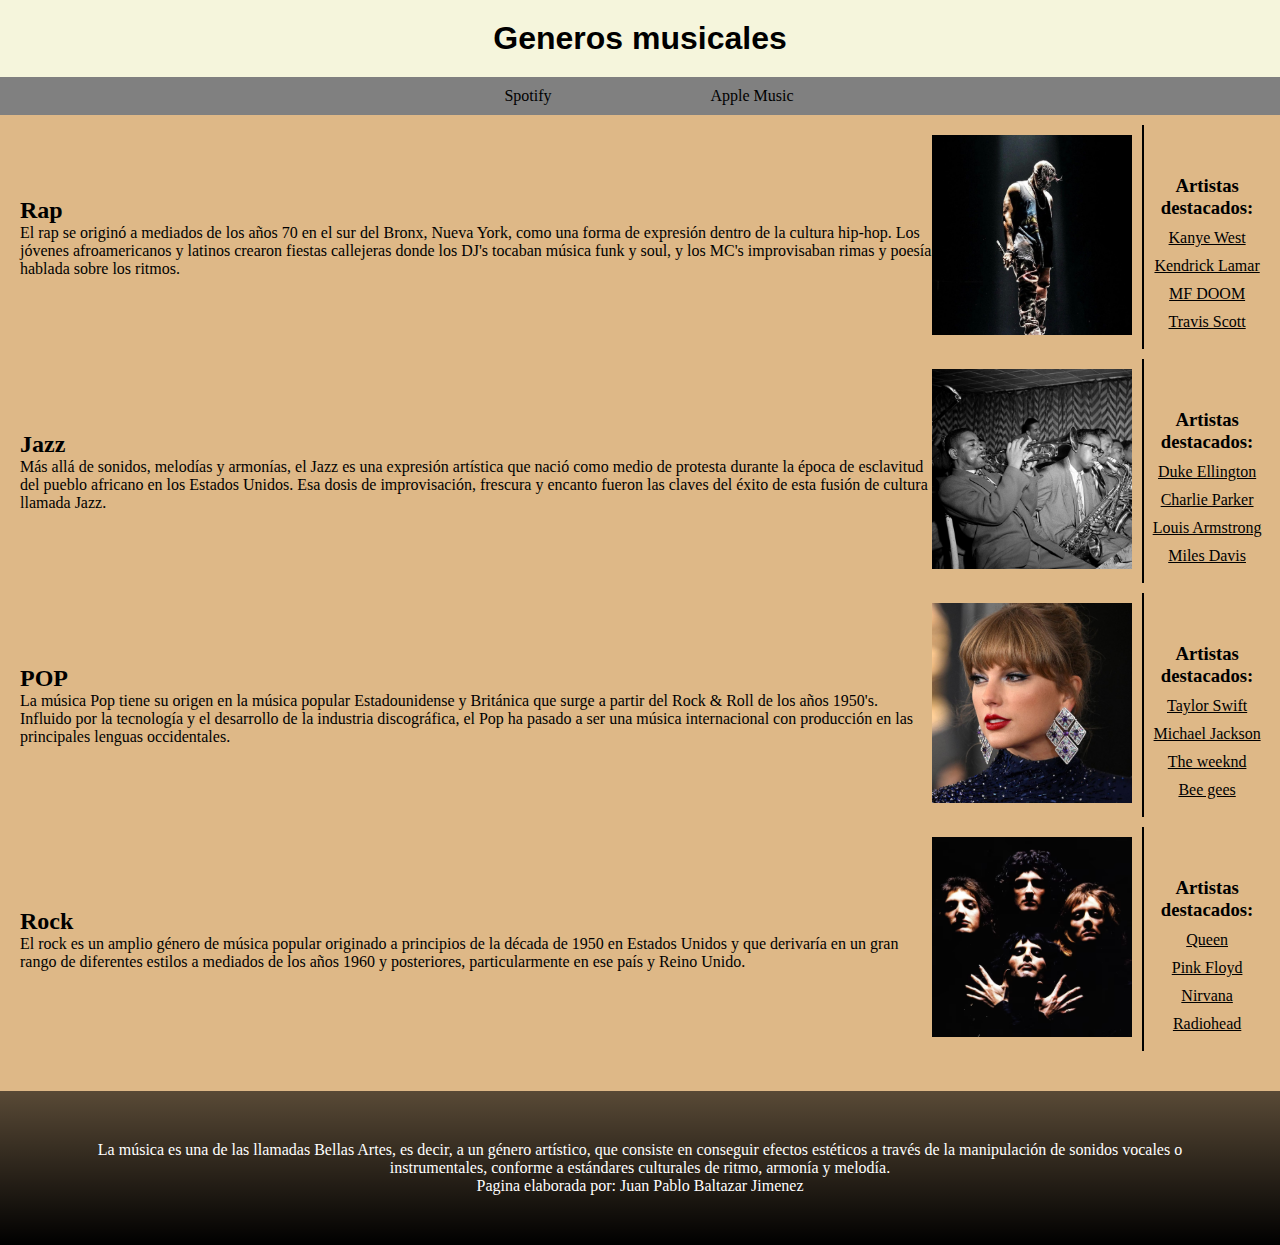
<file: index.html>
<!DOCTYPE html>
<html lang="en">
<head>
    <meta charset="UTF-8">
    <meta name="viewport" content="width=device-width, initial-scale=1.0">
    <title>Tarea</title>
    <link rel="stylesheet" href="style.css">
</head>
<body>
    <h1>Generos musicales</h1>
    <nav>
        <ul>
            <li><a href="https://open.spotify.com/intl-es?"target="_blank">Spotify</a></li>
            <li><a href="https://www.google.com/url?sa=t&rct=j&q=&esrc=s&source=web&cd=&cad=rja&uact=8&ved=2ahUKEwiG9by16aGBAxW_mGoFHTziD40QFnoECBwQAQ&url=https%3A%2F%2Fwww.apple.com%2Fmx%2Fapple-music%2F&usg=AOvVaw2eUlSG4SMG7WpNc8ckaipf&opi=89978449"target="_blank">Apple Music</a></li>
        </ul>
    </nav>
    <div class="Contenido">
        <div class="Generos">
            <div class="Rap">
                <div>
                    <h2>Rap</h2>
                    <p>El rap se originó a mediados de los años 70 en el sur del Bronx, Nueva York, como una forma de expresión dentro de la cultura hip-hop. Los jóvenes afroamericanos y latinos crearon fiestas callejeras donde los DJ's tocaban música funk y soul, y los MC's improvisaban rimas y poesía hablada sobre los ritmos.</p>
                </div>  
                <div>
                    <img src="kanye.jpeg" alt="">
                </div>      
                </div> 
            </div>
            <div class="Informacion">
                <h3>Artistas destacados:</h3>
                    <a href="https://es.wikipedia.org/wiki/Kanye_West" target="_blank">Kanye West</a>
                    <a href="https://es.wikipedia.org/wiki/Kendrick_Lamar"target="_blank">Kendrick Lamar</a>
                    <a href="https://es.wikipedia.org/wiki/MF_DOOM"target="_blank">MF DOOM</a>
                    <a href="https://es.wikipedia.org/wiki/Travis_Scott"target="_blank">Travis Scott</a>
            </div>
        </div>
    </div>
    <div class="Contenido1">
        <div class="Generos1">
            <div class="Jazz">
                <div>
                    <h2>Jazz</h2>
                    <p>Más allá de sonidos, melodías y armonías, el Jazz es una expresión artística que nació como medio de protesta durante la época de esclavitud del pueblo africano en los Estados Unidos. Esa dosis de improvisación, frescura y encanto fueron las claves del éxito de esta fusión de cultura llamada Jazz.</p>
                </div>  
                <div>
                    <img src="Jazz.jpeg" alt="">
                </div>      
                </div> 
            </div>
            <div class="Informacion1">
                <h3>Artistas destacados:</h3>
                    <a href="https://es.wikipedia.org/wiki/Duke_Ellington"target="_blank">Duke Ellington</a>
                    <a href="https://es.wikipedia.org/wiki/Charlie_Parker"target="_blank">Charlie Parker</a>
                    <a href="https://es.wikipedia.org/wiki/Louis_Armstrong"target="_blank">Louis Armstrong</a>
                    <a href="https://es.wikipedia.org/wiki/Miles_Davis"target="_blank">Miles Davis</a>
            </div>
        </div>
        <div class="Contenido2">
            <div class="Generos2">
                <div class="POP">
                    <div>
                        <h2>POP</h2>
                        <p>La música Pop tiene su origen en la música popular Estadounidense y Británica que surge a partir del Rock & Roll de los años 1950's. Influido por la tecnología y el desarrollo de la industria discográfica, el Pop ha pasado a ser una música internacional con producción en las principales lenguas occidentales.</p>
                    </div>  
                    <div>
                        <img src="taylor.jpeg" alt="">
                    </div>      
                    </div> 
                </div>
                <div class="Informacion2">
                    <h3>Artistas destacados:</h3>
                        <a href="https://es.wikipedia.org/wiki/Taylor_Swift"target="_blank">Taylor Swift</a>
                        <a href="https://es.wikipedia.org/wiki/Michael_Jackson"target="_blank">Michael Jackson</a>
                        <a href="https://es.wikipedia.org/wiki/The_Weeknd"target="_blank">The weeknd</a>
                        <a href="https://es.wikipedia.org/wiki/Bee_Gees"target="_blank">Bee gees</a>
                </div>
            </div>
            <div class="Contenido3">
                <div class="Generos3">
                    <div class="Rock">
                        <div>
                            <h2>Rock</h2>
                            <p>El rock es un amplio género de música popular originado a principios de la década de 1950 en Estados Unidos y que derivaría en un gran rango de diferentes estilos a mediados de los años 1960 y posteriores, particularmente en ese país y Reino Unido.​​</p>
                        </div>  
                        <div>
                            <img src="queen.avif" alt="">
                        </div>      
                        </div> 
                    </div>
                    <div class="Informacion3">
                        <h3>Artistas destacados:</h3>
                            <a href="https://es.wikipedia.org/wiki/Queen"target="_blank">Queen</a>
                            <a href="https://es.wikipedia.org/wiki/Pink_Floyd"target="_blank">Pink Floyd</a>
                            <a href="https://es.wikipedia.org/wiki/Nirvana_(banda)"target="_blank">Nirvana</a>
                            <a href="https://es.wikipedia.org/wiki/Radiohead"target="_blank">Radiohead</a>
                    </div>
                </div>
    </div>
    <footer>
        <p>La música es una de las llamadas Bellas Artes, es decir, a un género artístico, que consiste en conseguir efectos estéticos a través de la manipulación de sonidos vocales o instrumentales, conforme a estándares culturales de ritmo, armonía y melodía.<br> Pagina elaborada por: Juan Pablo Baltazar Jimenez</p>
    </footer>
    
</body>
</html>
</file>
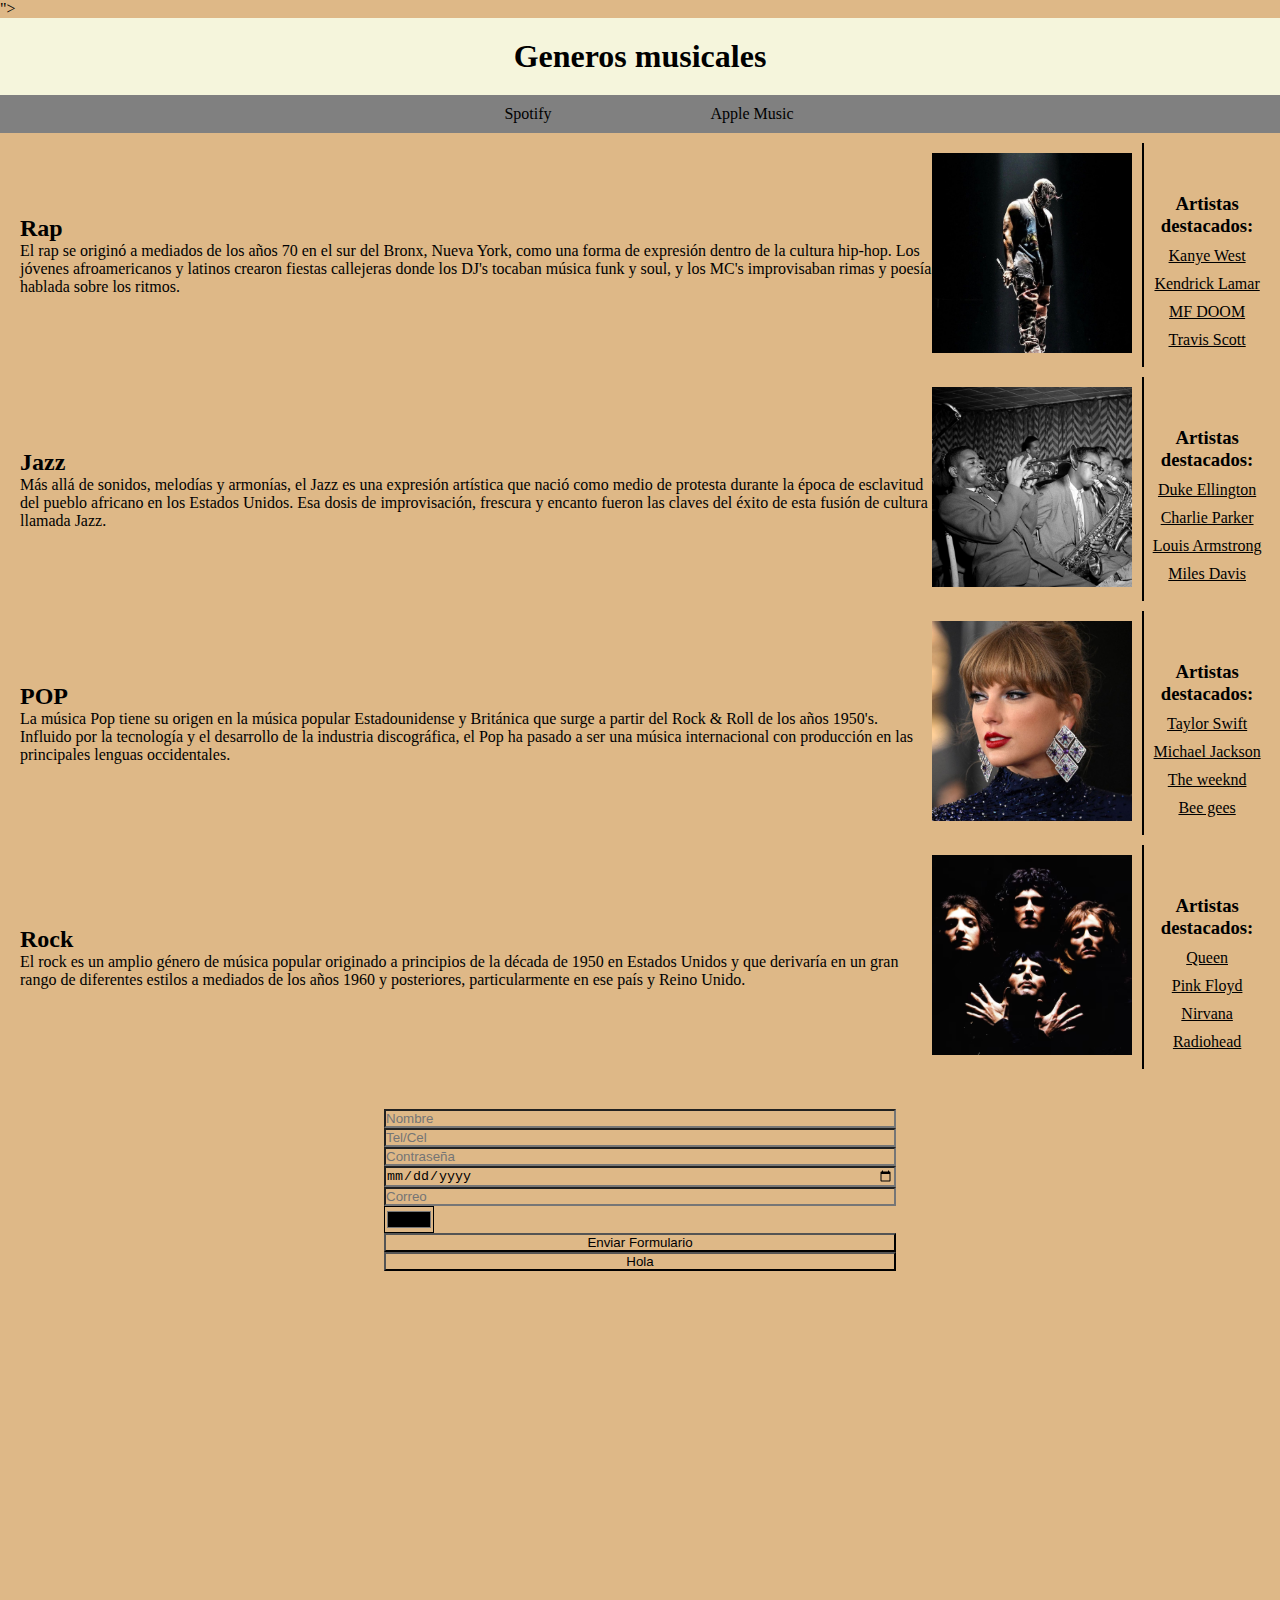
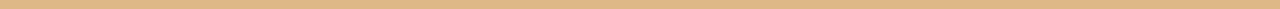
<file: a/index.html>
<!DOCTYPE html>
<html lang="en">
<head>
    <meta charset="UTF-8">
    <meta name="viewport" content="width=device-width, initial-scale=1.0">
    <title>Tarea</title>
    <link rel="stylesheet" href="style.css">
    <link rel="stylesheet" href="https://cdn.jsdelivr.net/npm/bootstrap@5.0.2/dist/css/bootstrap.min.css" rel="stylesheet" integrity="sha384-EVSTQN3/azprG1Anm3QDgpJLIm9Nao0Yz1ztcQTwFspd3yD65VohhpuuCOmLASjC" crossorigin="anonymous">">
</head>
<body>
    <h1>Generos musicales</h1>
    <nav>
        <ul>
            <li><a href="https://open.spotify.com/intl-es?"target="_blank">Spotify</a></li>
            <li><a href="https://www.google.com/url?sa=t&rct=j&q=&esrc=s&source=web&cd=&cad=rja&uact=8&ved=2ahUKEwiG9by16aGBAxW_mGoFHTziD40QFnoECBwQAQ&url=https%3A%2F%2Fwww.apple.com%2Fmx%2Fapple-music%2F&usg=AOvVaw2eUlSG4SMG7WpNc8ckaipf&opi=89978449"target="_blank">Apple Music</a></li>
        </ul>
    </nav>
    <div class="Contenido">
        <div class="Generos">
            <div class="Rap">
                <div>
                    <h2>Rap</h2>
                    <p>El rap se originó a mediados de los años 70 en el sur del Bronx, Nueva York, como una forma de expresión dentro de la cultura hip-hop. Los jóvenes afroamericanos y latinos crearon fiestas callejeras donde los DJ's tocaban música funk y soul, y los MC's improvisaban rimas y poesía hablada sobre los ritmos.</p>
                </div>  
                <div>
                    <img src="kanye.jpeg" alt="">
                </div>      
                </div> 
            </div>
            <div class="Informacion">
                <h3>Artistas destacados:</h3>
                    <a href="https://es.wikipedia.org/wiki/Kanye_West" target="_blank">Kanye West</a>
                    <a href="https://es.wikipedia.org/wiki/Kendrick_Lamar"target="_blank">Kendrick Lamar</a>
                    <a href="https://es.wikipedia.org/wiki/MF_DOOM"target="_blank">MF DOOM</a>
                    <a href="https://es.wikipedia.org/wiki/Travis_Scott"target="_blank">Travis Scott</a>
            </div>
        </div>
    </div>
    <div class="Contenido1">
        <div class="Generos1">
            <div class="Jazz">
                <div>
                    <h2>Jazz</h2>
                    <p>Más allá de sonidos, melodías y armonías, el Jazz es una expresión artística que nació como medio de protesta durante la época de esclavitud del pueblo africano en los Estados Unidos. Esa dosis de improvisación, frescura y encanto fueron las claves del éxito de esta fusión de cultura llamada Jazz.</p>
                </div>  
                <div>
                    <img src="Jazz.jpeg" alt="">
                </div>      
                </div> 
            </div>
            <div class="Informacion1">
                <h3>Artistas destacados:</h3>
                    <a href="https://es.wikipedia.org/wiki/Duke_Ellington"target="_blank">Duke Ellington</a>
                    <a href="https://es.wikipedia.org/wiki/Charlie_Parker"target="_blank">Charlie Parker</a>
                    <a href="https://es.wikipedia.org/wiki/Louis_Armstrong"target="_blank">Louis Armstrong</a>
                    <a href="https://es.wikipedia.org/wiki/Miles_Davis"target="_blank">Miles Davis</a>
            </div>
        </div>
        <div class="Contenido2">
            <div class="Generos2">
                <div class="POP">
                    <div>
                        <h2>POP</h2>
                        <p>La música Pop tiene su origen en la música popular Estadounidense y Británica que surge a partir del Rock & Roll de los años 1950's. Influido por la tecnología y el desarrollo de la industria discográfica, el Pop ha pasado a ser una música internacional con producción en las principales lenguas occidentales.</p>
                    </div>  
                    <div>
                        <img src="taylor.jpeg" alt="">
                    </div>      
                    </div> 
                </div>
                <div class="Informacion2">
                    <h3>Artistas destacados:</h3>
                        <a href="https://es.wikipedia.org/wiki/Taylor_Swift"target="_blank">Taylor Swift</a>
                        <a href="https://es.wikipedia.org/wiki/Michael_Jackson"target="_blank">Michael Jackson</a>
                        <a href="https://es.wikipedia.org/wiki/The_Weeknd"target="_blank">The weeknd</a>
                        <a href="https://es.wikipedia.org/wiki/Bee_Gees"target="_blank">Bee gees</a>
                </div>
            </div>
            <div class="Contenido3">
                <div class="Generos3">
                    <div class="Rock">
                        <div>
                            <h2>Rock</h2>
                            <p>El rock es un amplio género de música popular originado a principios de la década de 1950 en Estados Unidos y que derivaría en un gran rango de diferentes estilos a mediados de los años 1960 y posteriores, particularmente en ese país y Reino Unido.​​</p>
                        </div>  
                        <div>
                            <img src="queen.avif" alt="">
                        </div>      
                        </div> 
                    </div>
                    <div class="Informacion3">
                        <h3>Artistas destacados:</h3>
                            <a href="https://es.wikipedia.org/wiki/Queen"target="_blank">Queen</a>
                            <a href="https://es.wikipedia.org/wiki/Pink_Floyd"target="_blank">Pink Floyd</a>
                            <a href="https://es.wikipedia.org/wiki/Nirvana_(banda)"target="_blank">Nirvana</a>
                            <a href="https://es.wikipedia.org/wiki/Radiohead"target="_blank">Radiohead</a>
                    </div>
                </div>
    </div>
    <footer>
        <form id="formulario1" name="formulario1">
            <input type="text"required class="nombre" placeholder="Nombre">
            <input type="number"required class="numero" placeholder="Tel/Cel">
            <input type="password"required class="contra" placeholder="Contraseña">
            <input type="date"required class="fecha" placeholder="Fecha">
            <input type="email" required class="correo" placeholder="Correo">
            <input type="color"required class="color" placeholder="Color">
            <input type="submit" value="Enviar Formulario" >
            <button>Hola</button>
        </form>
    </footer>
    <script>
        let nombres=10;
        console.log(nombres);
        function imprimir_nombre (){
            let nombres= 7;
            console.log(nombres);
        }
        
        const numero_const=89
    </script>
</body>
</html>
</file>
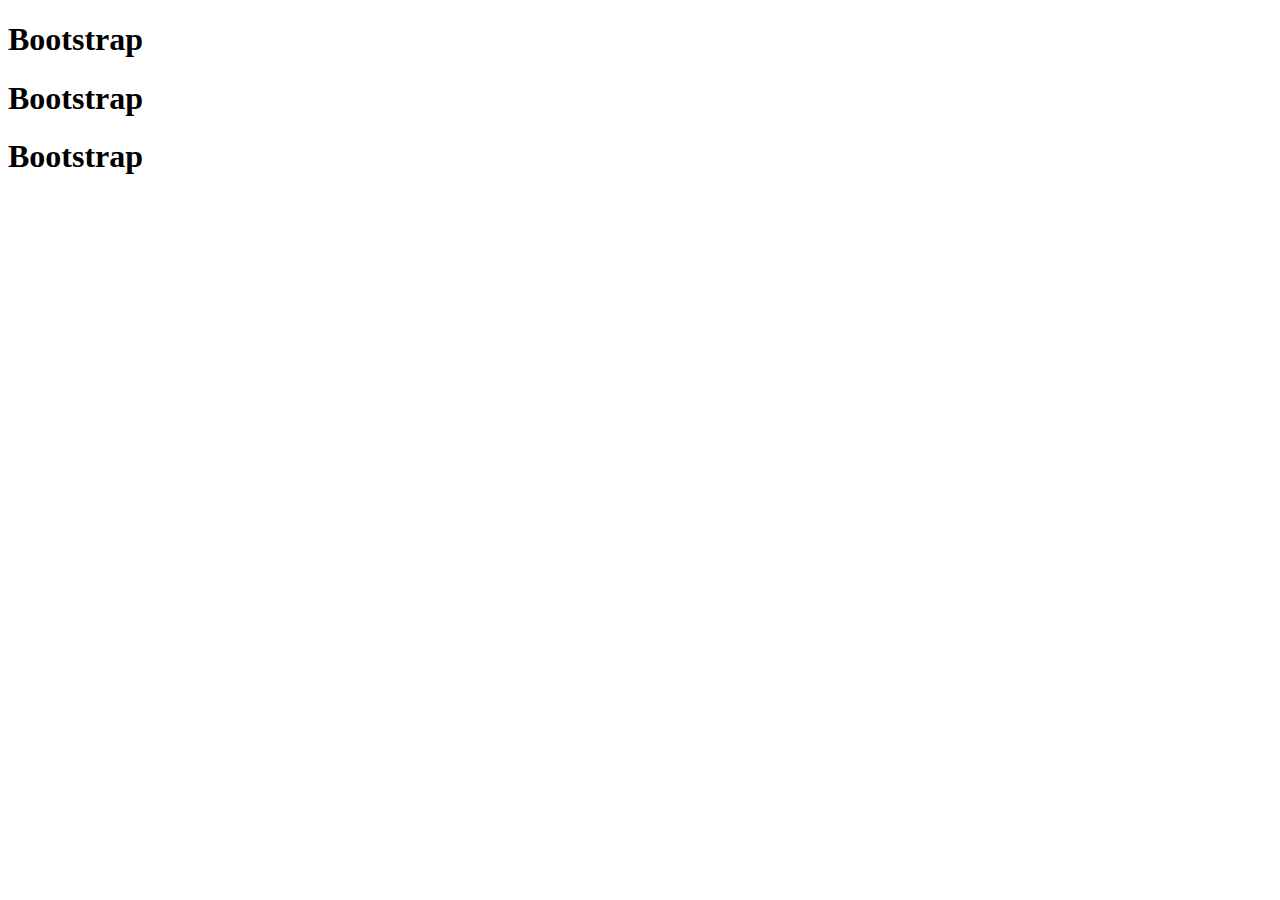
<file: Bootstrap/index.html>
<!DOCTYPE html>
<html lang="en">
    <head>
        <meta charset="UTF-8" />
        <meta http-equiv="X-UA-Compatible" content="IE=edge" />
        <meta name="viewport" content="width=device-width, initial-scale=1.0" />
        <title>Tarea</title>
        <link href="https://cdn.jsdelivr.net/npm/bootstrap@5.1.3/dist/css/bootstrap.min.css" rel="stylesheet" integrity="sha384-1BmE4kWBq78iYhFldvKuhfTAU6auU8tT94WrHftjDbrCEXSU1oBoqyl2QvZ6jIW3" crossorigin="anonymous" />
    </head>
    <body>
        <div class="container">
            <div class="row">
                <div class="col-sm-12 col-md-4 col-lg-4 col-xl-4">
                    <h1>Bootstrap</h1>
                </div>
                <div class="col-sm-12 col-md-4 col-lg-4 col-xl-4">
                    <h1>Bootstrap</h1>
                </div>
                <div class="col-sm-12 col-md-4 col-lg-4 col-xl-4">
                    <h1>Bootstrap</h1>
                </div>
            </div>
        </div>
    </body>
</html>
</file>
<file: style.css>
*{
   
    padding: 0;
    margin: 0;
    background-color: burlywood;
}
h1{
    text-align: center;
    color: black;
    background-color: beige;
    padding: 20px;
    font-family: 'Segoe UI', Tahoma, Geneva, Verdana, sans-serif;
}
nav ul  {
    background-color: gray;
    width: 100%;
    text-align: center;
    list-style-type: none;
}
nav a{
    
    background-color: gray;
    text-decoration: none;
    color: black;
    width: 200px;
    padding: 10px;
}
nav li{
    display: inline-flex;
}
nav a:hover {
    background-color: beige;
}
img{
    width: 200PX;
    height: 200px;
    object-fit: cover;
}
.Contenido {
    display: flex; 
    margin: 10px;
}
.Generos {
    width:  90%;
     border-right: 2px solid black;
}
.Rap {
    display: flex;
    align-items: center;
    padding: 10px;
}
.Informacion {
    width: 10%; 
    margin-top:  50px;
}
.Informacion h3 {
    display: block;
    text-align: center;
    color: black;
    margin-bottom: 10px;
}
.Informacion a {
    display: block;
    text-align: center;
    color: black;
    margin-bottom: 10px;

}
img{
    width: 200PX;
    height: 200px;
    object-fit: cover;
}
.Contenido1 {
    display: flex; 
    margin: 10px;
}
.Generos1 {
    width:  90%;
     border-right: 2px solid black;
}
.Jazz {
    display: flex;
    align-items: center;
    padding: 10px;
}
.Informacion1 {
    width: 10%; 
    margin-top:  50px;
}
.Informacion1 h3 {
    display: block;
    text-align: center;
    color: black;
    margin-bottom: 10px;
}
.Informacion1 a {
    display: block;
    text-align: center;
    color: black;
    margin-bottom: 10px;

}
img{
    width: 200PX;
    height: 200px;
    object-fit: cover;
}
.Contenido2 {
    display: flex; 
    margin: 10px;
}
.Generos2 {
    width:  90%;
     border-right: 2px solid black;
}
.POP {
    display: flex;
    align-items: center;
    padding: 10px;
}
.Informacion2 {
    width: 10%; 
    margin-top:  50px;
}
.Informacion2 h3 {
    display: block;
    text-align: center;
    color: black;
    margin-bottom: 10px;
}
.Informacion2 a {
    display: block;
    text-align: center;
    color: black;
    margin-bottom: 10px;

}
img{
    width: 200PX;
    height: 200px;
    object-fit: cover;
}
.Contenido3 {
    display: flex; 
    margin: 10px;
}
.Generos3 {
    width:  90%;
     border-right: 2px solid black;
}
.Rock {
    display: flex;
    align-items: center;
    padding: 10px;
}
.Informacion3 {
    width: 10%; 
    margin-top:  50px;
}
.Informacion3 h3 {
    display: block;
    text-align: center;
    color: black;
    margin-bottom: 10px;
}
.Informacion3 a {
    display: block;
    text-align: center;
    color: black;
    margin-bottom: 10px;

}
footer {
    
   
    color: white;
    margin-top: 40px;
}
footer p {
    background: linear-gradient(rgba(0,0,0,0.6),black);
    
    text-align: center;
    padding: 50px;
}
</file>
<file: a/style.css>
*{
    padding: 0;
    margin: 0;
    background-color: burlywood;
}

h1{
    text-align: center;
    background: beige;
    color: black;
    padding: 20px;
}
nav ul  {
    background-color: gray;
    width: 100;
    text-align: center;
    list-style-type: none;
}
nav a{
    
    background-color: gray;   
    text-decoration: none;
    color: black;
    width: 200px;
    padding: 10px;
}
nav li{
    display: inline-flex;
}
nav a:hover {
    background-color: beige;
}
img{
    width: 200PX;
    height: 200px;
    object-fit: cover;
}
.Contenido {
    display: flex; 
    margin: 10px;
}
.Generos {
    width:  90%;
     border-right: 2px solid black;
}
.Rap {
    display: flex;
    align-items: center;
    padding: 10px;
}
.Informacion {
    width: 10%; 
    margin-top:  50px;
}
.Informacion h3 {
    display: block;
    text-align: center;
    color: black;
    margin-bottom: 10px;
}
.Informacion a {
    display: block;
    text-align: center;
    color: black;
    margin-bottom: 10px;

}
img{
    width: 200PX;
    height: 200px;
    object-fit: cover;
}
.Contenido1 {
    display: flex; 
    margin: 10px;
}
.Generos1 {
    width:  90%;
     border-right: 2px solid black;
}
.Jazz {
    display: flex;
    align-items: center;
    padding: 10px;
}
.Informacion1 {
    width: 10%; 
    margin-top:  50px;
}
.Informacion1 h3 {
    display: block;
    text-align: center;
    color: black;
    margin-bottom: 10px;
}
.Informacion1 a {
    display: block;
    text-align: center;
    color: black;
    margin-bottom: 10px;

}
img{
    width: 200PX;
    height: 200px;
    object-fit: cover;
}
.Contenido2 {
    display: flex; 
    margin: 10px;
}
.Generos2 {
    width:  90%;
     border-right: 2px solid black;
}
.POP {
    display: flex;
    align-items: center;
    padding: 10px;
}
.Informacion2 {
    width: 10%; 
    margin-top:  50px;
}
.Informacion2 h3 {
    display: block;
    text-align: center;
    color: black;
    margin-bottom: 10px;
}
.Informacion2 a {
    display: block;
    text-align: center;
    color: black;
    margin-bottom: 10px;

}
img{
    width: 200PX;
    height: 200px;
    object-fit: cover;
}
.Contenido3 {
    display: flex; 
    margin: 10px;
}
.Generos3 {
    width:  90%;
     border-right: 2px solid black;
}
.Rock {
    display: flex;
    align-items: center;
    padding: 10px;
}
.Informacion3 {
    width: 10%; 
    margin-top:  50px;
}
.Informacion3 h3 {
    display: block;
    text-align: center;
    color: black;
    margin-bottom: 10px;
}
.Informacion3 a {
    display: block;
    text-align: center;
    color: black;
    margin-bottom: 10px;

}
footer {
    align-content: center;
    justify-content: center;
    color: white;
    margin-top: 40px;
    width: 100%;
    height: 500px;
    display: flex;
}
form {
    text-align: left;
    width: 40%;
    align-content: center;
    display: flex;
    flex-direction: column;
}
#formulario1{
    width: 40%;
    display: flex;

}
</file>
